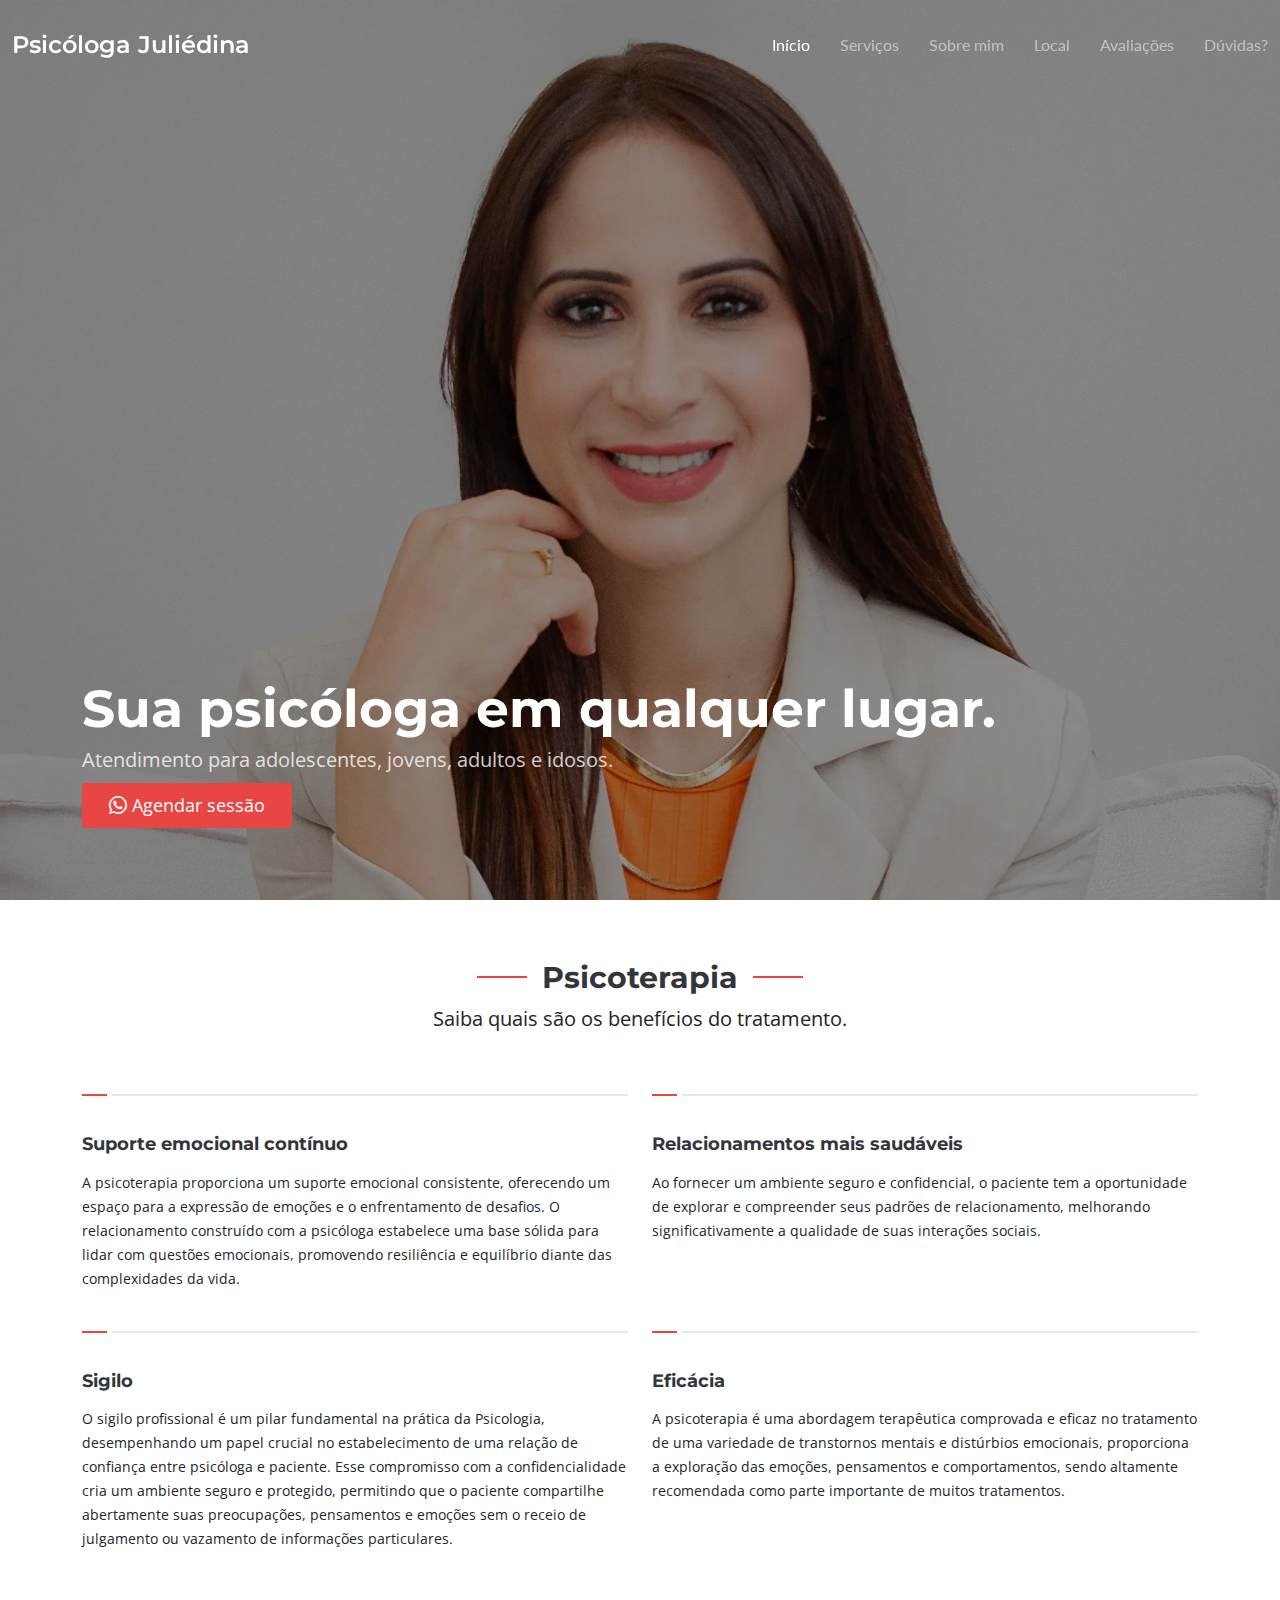
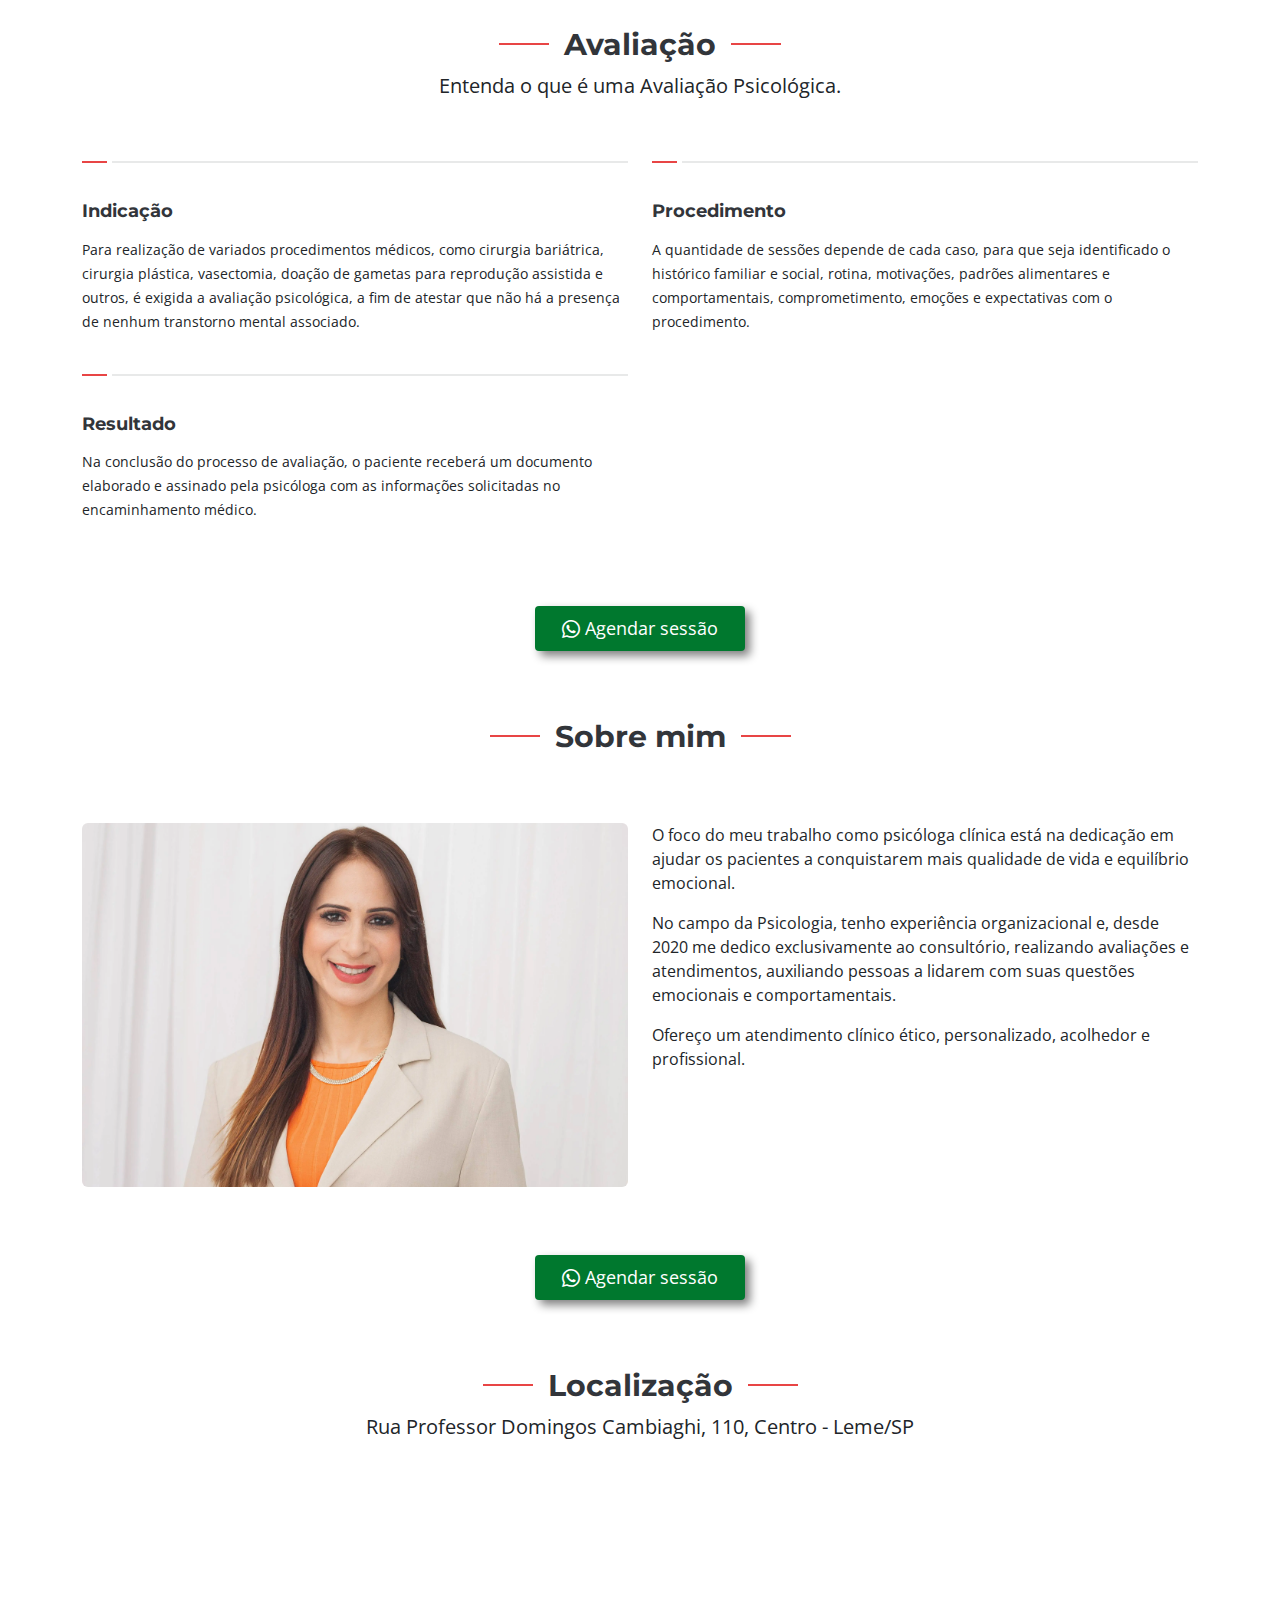
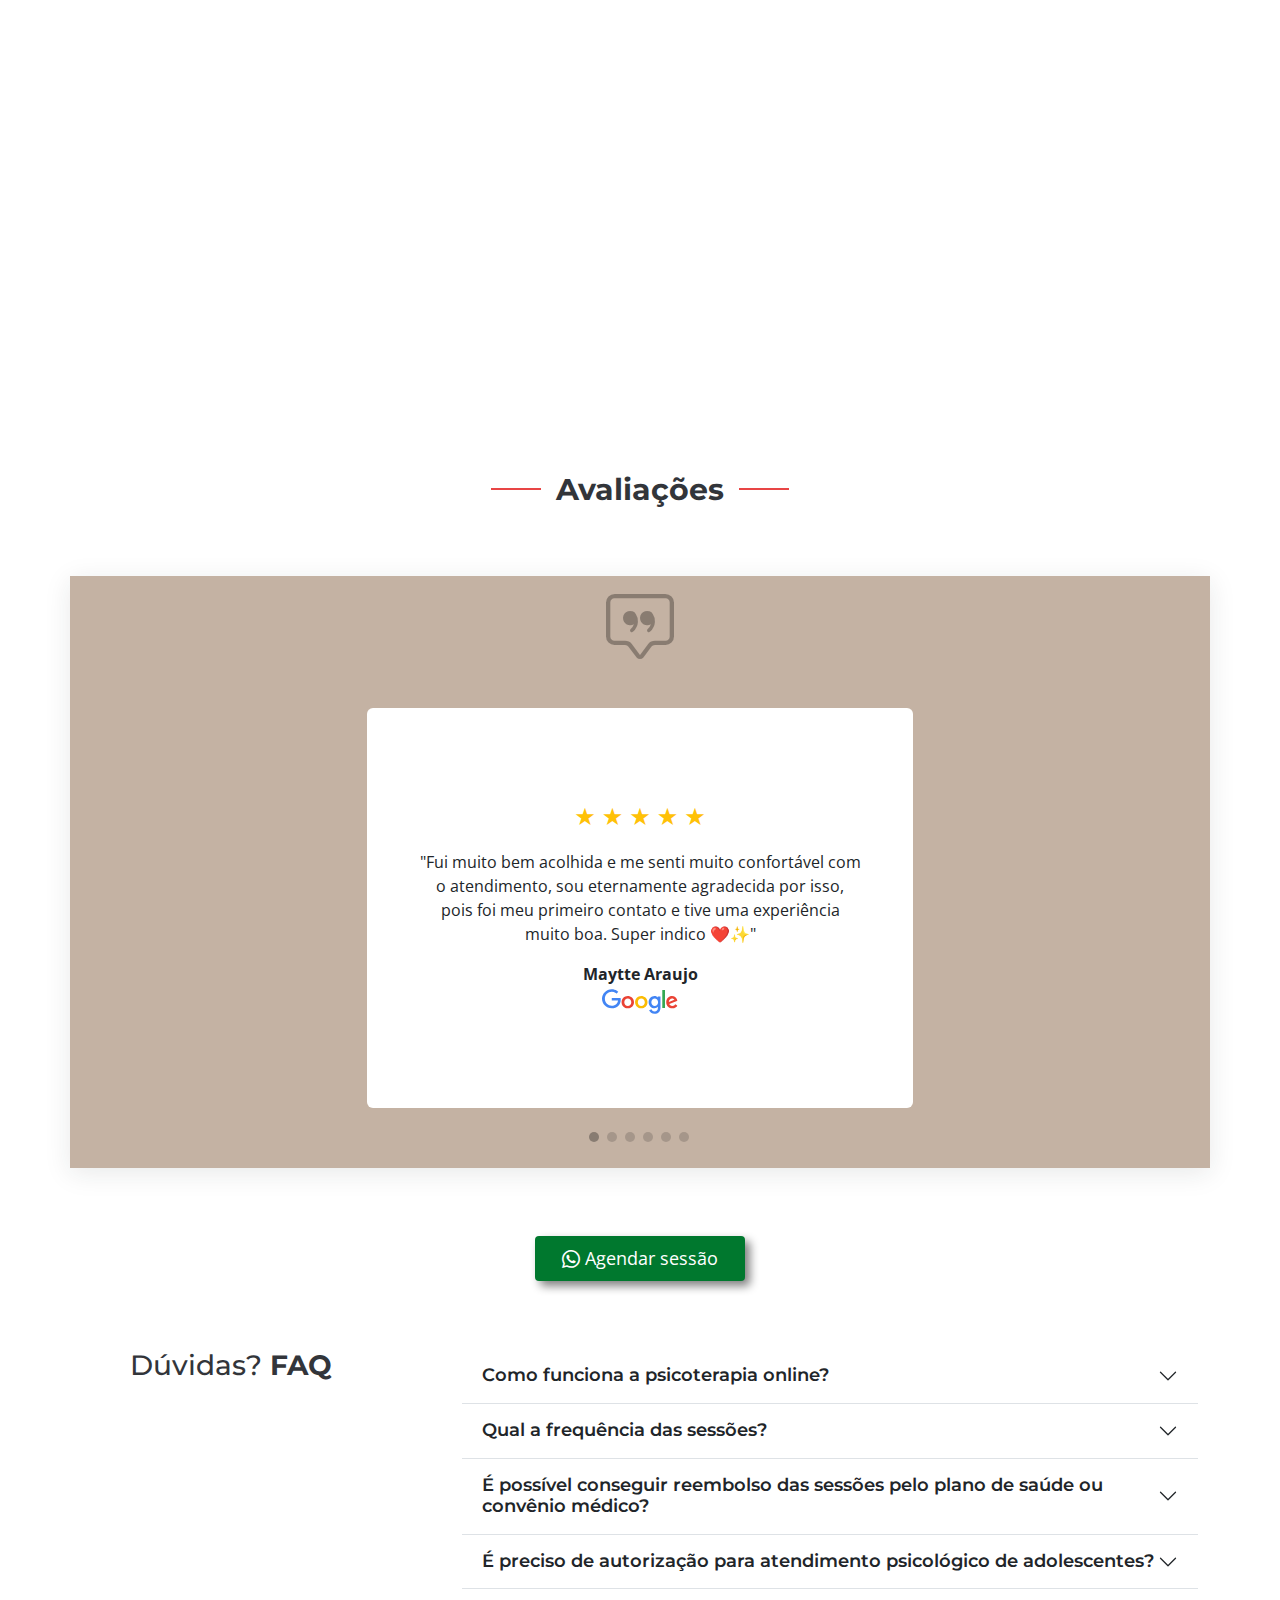
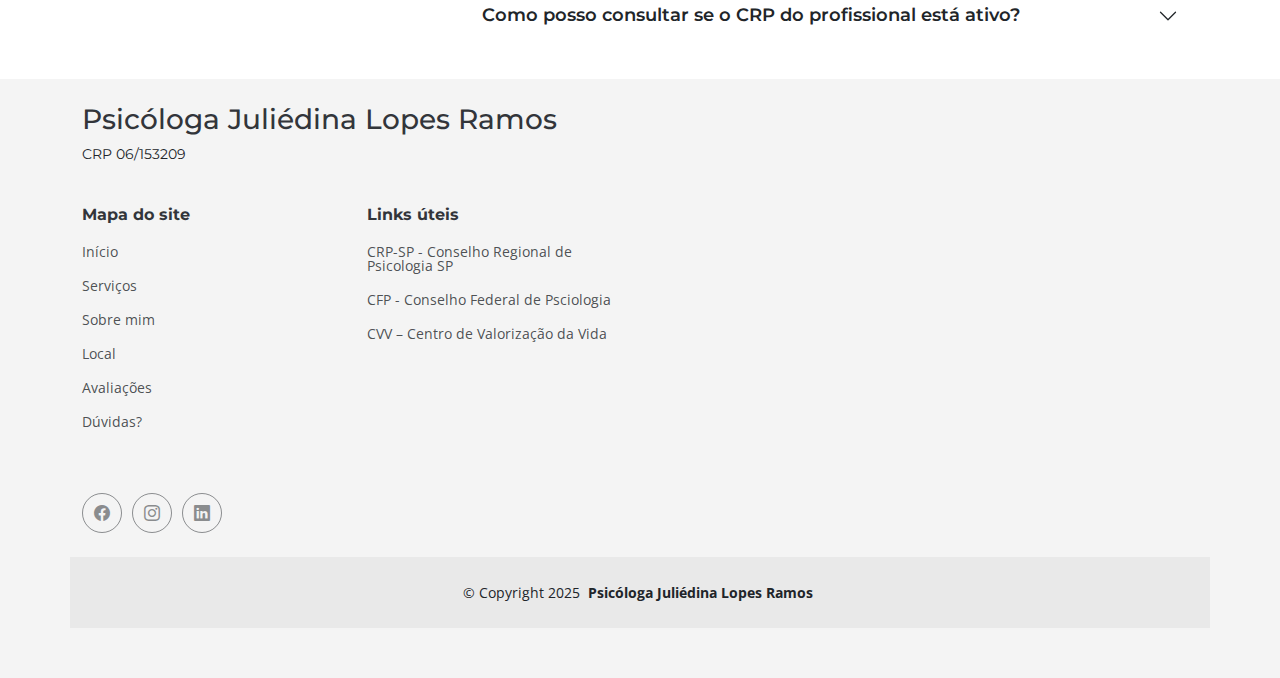
<file: index.html>
<!DOCTYPE html>
<html lang="pt-BR">

<head>
  <!-- Google tag (gtag.js) -->
  <script async src="https://www.googletagmanager.com/gtag/js?id=G-GBQQC4S2VZ"></script>
  <script>
    window.dataLayer = window.dataLayer || [];
    function gtag() { dataLayer.push(arguments); }
    gtag('js', new Date());

    gtag('config', 'G-GBQQC4S2VZ');
  </script>

  <!-- Google Tag Manager -->
  <script>(function (w, d, s, l, i) {
      w[l] = w[l] || []; w[l].push({
        'gtm.start':
          new Date().getTime(), event: 'gtm.js'
      }); var f = d.getElementsByTagName(s)[0],
        j = d.createElement(s), dl = l != 'dataLayer' ? '&l=' + l : ''; j.async = true; j.src =
          'https://www.googletagmanager.com/gtm.js?id=' + i + dl; f.parentNode.insertBefore(j, f);
    })(window, document, 'script', 'dataLayer', 'GTM-562Z96J4');</script>
  <!-- End Google Tag Manager -->

  <title>
    Psicóloga Juliédina - Terapia Online e Presencial
  </title>
  <link rel="alternate" hreflang="pt-br" href="https://psijuliedina.com/" />
  <link rel="canonical" href="https://psijuliedina.com/" />
  <link rel="icon" href="assets/img/favicon-32x32.png" sizes="32x32" />
  <link rel="icon" href="assets/img/android-chrome-192x192.png" sizes="192x192" />
  <link rel="apple-touch-icon" href="assets/img/apple-touch-icon.png" />
  <meta name="msapplication-TileImage" content="assets/img/favicon-32x32.png" />
  <meta name="viewport" content="user-scalable=yes, width=device-width, initial-scale=1">
  <meta http-equiv="content-Type" content="text/html; charset=UTF-8">

  <link rel="preconnect" href="//fonts.googleapis.com">
  <link rel="preconnect" href="//fonts.gstatic.com" crossorigin>

  <link rel="dns-prefetch" href="//fonts.googleapis.com">
  <link rel="dns-prefetch" href="//fonts.gstatic.com">
  <link rel="dns-prefetch" href="//ajax.googleapis.com">
  <link rel="dns-prefetch" href="//apis.google.com">
  <link rel="dns-prefetch" href="//google-analytics.com">
  <link rel="dns-prefetch" href="//www.google-analytics.com">
  <link rel="dns-prefetch" href="//ssl.google-analytics.com">
  <link rel="dns-prefetch" href="//cdn.jsdelivr.net">
  <link rel="dns-prefetch" href="//www.googletagmanager.com">
  <link rel="dns-prefetch" href="//googletagmanager.com">

  <link rel="preload" href="assets/img/profile.webp" as="image" media="(min-width: 769px)">
  <link rel="preload" href="assets/img/profile_mobile.webp" as="image" media="(max-width: 768px)">

  <link rel="preload"
    href="https://fonts.googleapis.com/css2?family=Open+Sans:ital,wght@0,300;0,400;0,500;0,600;0,700;0,800;1,300;1,400;1,500;1,600;1,700;1,800&family=Montserrat:ital,wght@0,100;0,200;0,300;0,400;0,500;0,600;0,700;0,800;0,900;1,100;1,200;1,300;1,400;1,500;1,600;1,700;1,800;1,900&family=Lato:ital,wght@0,100;0,300;0,400;0,700;0,900;1,100;1,300;1,400;1,700;1,900&display=swap"
    as="style" onload="this.onload=null;this.rel='stylesheet'">
  <noscript>
    <link
      href="https://fonts.googleapis.com/css2?family=Open+Sans:ital,wght@0,300;0,400;0,500;0,600;0,700;0,800;1,300;1,400;1,500;1,600;1,700;1,800&family=Montserrat:ital,wght@0,100;0,200;0,300;0,400;0,500;0,600;0,700;0,800;0,900;1,100;1,200;1,300;1,400;1,500;1,600;1,700;1,800;1,900&family=Lato:ital,wght@0,100;0,300;0,400;0,700;0,900;1,100;1,300;1,400;1,700;1,900&display=swap"
      rel="stylesheet">
  </noscript>

  <link href="https://cdn.jsdelivr.net/npm/bootstrap@5.3.3/dist/css/bootstrap.min.css" rel="stylesheet"
    integrity="sha384-QWTKZyjpPEjISv5WaRU9OFeRpok6YctnYmDr5pNlyT2bRjXh0JMhjY6hW+ALEwIH" crossorigin="anonymous">
  <link href="https://cdn.jsdelivr.net/npm/bootstrap-icons@1.11.3/font/bootstrap-icons.min.css" rel="stylesheet">

  <link href="assets/css/main.css" rel="stylesheet">

  <!-- SEO META TAGS -->
  <meta name="description"
    content="Psicóloga experiente no tratamento da ansiedade, depressão, conflitos e mais. Cuide da sua saúde mental. Agende sua terapia online ou presencial agora mesmo!" />
  <meta name="author" content="Psicóloga Juliédina" />
  <meta name='robots' content='index, follow, max-image-preview:large, max-snippet:-1, max-video-preview:-1' />

  <!-- Configuração Open Graph (OG) para Facebook e outras redes sociais -->
  <meta property="og:locale" content="pt_BR" />
  <meta property="og:type" content="website" />
  <meta property="og:title" content="Psicóloga Juliédina Lopes Ramos" />
  <meta property="og:description"
    content="Psicóloga experiente no tratamento da ansiedade, depressão, conflitos e mais. Cuide da sua saúde mental. Agende sua terapia online ou presencial agora mesmo!" />
  <meta property="og:url" content="https://psijuliedina.com/" />
  <meta property="og:site_name" content="Psicóloga Juliédina Lopes Ramos" />
  <meta property="article:modified_time" content="2024-03-16T15:30:00+00:00" />

  <!-- Imagem para Open Graph -->
  <meta property="og:image:secure_url" content="https://psijuliedina.com/assets/img/profile.webp" />
  <meta property="og:image:alt" content="Foto da Psicóloga Juliédina Lopes Ramos" />
  <meta property="og:image:width" content="1920" />
  <meta property="og:image:height" content="1080" />
  <meta property="og:image:type" content="image/webp" />

  <!-- Twitter Cards -->
  <meta name="twitter:card" content="summary_large_image" />
  <meta name="twitter:title" content="Psicóloga Juliédina Lopes Ramos" />
  <meta name="twitter:description"
    content="Psicóloga experiente no tratamento da ansiedade, depressão, conflitos e mais. Cuide da sua saúde mental. Agende sua terapia online ou presencial agora mesmo!" />
  <meta name="twitter:image" content="https://psijuliedina.com/assets/img/profile.webp" />
  <meta name="twitter:site" content="@psi.juliedina" />

  <!-- MARKETING: search console do google -->
  <meta name="google-site-verification" content="301bxRcfrz4Oo9YPdCYgLTEzeMSN3hRs3QXkvopNYYY" />
  <meta name="google" content="notranslate">
  <meta name="facebook-domain-verification" content="" />

  <script type="application/ld+json">
    {
      "@context": "https://schema.org",
      "@type": "WebPage",
      "@id": "https://psijuliedina.com/",
      "url": "https://psijuliedina.com/",
      "name": "Psicóloga Juliédina - Atendimento Clínico",
      "description": "Psicóloga experiente no tratamento da ansiedade, depressão, conflitos e mais. Cuide da sua saúde mental. Agende sua terapia online ou presencial agora mesmo!",
      "datePublished": "2024-03-16T15:00:00+00:00",
      "dateModified": "2024-03-16T15:30:00+00:00",
      "inLanguage": "pt-BR",
      "isPartOf": {
          "@type": "WebSite",
          "@id": "https://psijuliedina.com/#website",
          "url": "https://psijuliedina.com/",
          "name": "Psicóloga Juliédina",
          "inLanguage": "pt-BR"
      },
      "about": {
          "@type": "Person",
          "name": "Juliédina Lopes Ramos",
          "jobTitle": "Psicóloga Clínica",
          "email": "juliedinalopes@gmail.com",
          "telephone": "+55(19) 98845-2408",
          "address": {
              "@type": "PostalAddress",
              "streetAddress": "Simarelli Work - R. Prof. Domingos Cambiaghi, 110 - Sala 3",
              "addressLocality": "Leme",
              "addressRegion": "SP",
              "addressCountry": "BR",
              "postalCode": "13611-510"
          },
          "sameAs": [
              "https://www.facebook.com/psi.juliedina",
              "https://www.instagram.com/psi.juliedina",
              "https://www.linkedin.com/in/juli%C3%A9dina-lopes-ramos-868933276"
          ]
      },
      "primaryImageOfPage": {
          "@type": "ImageObject",
          "@id": "https://psijuliedina.com/#primaryimage",
          "url": "https://psijuliedina.com/assets/img/profile.webp",
          "contentUrl": "https://psijuliedina.com/assets/img/profile.webp",
          "inLanguage": "pt-BR",
          "width": 1920,
          "height": 1080
      },
      "image": [
          {
              "@type": "ImageObject",
              "@id": "https://psijuliedina.com/#secondaryimage",
              "url": "https://psijuliedina.com/assets/img/about.webp",
              "contentUrl": "https://psijuliedina.com/assets/img/about.webp",
              "inLanguage": "pt-BR",
              "width": 800,
              "height": 600
          }
      ],
      "breadcrumb": {
          "@type": "BreadcrumbList",
          "@id": "https://psijuliedina.com/#breadcrumb",
          "itemListElement": [
              {
                  "@type": "ListItem",
                  "position": 1,
                  "name": "Início",
                  "item": "https://psijuliedina.com/"
              }
          ]
      }
  }
  
</script>

  <style>
    .hero {
      background-image: url('assets/img/profile.webp');
      background-size: cover;
      background-position: center 100%;
    }

    h1 {
      font-family: 'Montserrat', sans-serif;
      font-size: 52px;
      color: #fff;
    }

    @media (max-width: 768px) {
      .hero {
        background-image: url('assets/img/profile_mobile.webp');
        background-position: center;
      }
    }
  </style>

</head>

<body class="index-page" data-bs-spy="scroll" data-bs-target="#navmenu">

  <!-- Google Tag Manager (noscript) -->
  <noscript><iframe src="https://www.googletagmanager.com/ns.html?id=GTM-562Z96J4" height="0" width="0"
      style="display:none;visibility:hidden"></iframe></noscript>
  <!-- End Google Tag Manager (noscript) -->

  <header id="header" class="header fixed-top d-flex align-items-center">
    <div id="container-header" class="container-fluid d-flex align-items-center justify-content-between">
      <a href="index.html" class="logo d-flex align-items-center me-auto me-xl-0">
        <h2>Psicóloga Juliédina</h2>
      </a>
      <nav id="navmenu" class="navmenu">
        <ul>
          <li><a href="index.html#hero" class="active">Início</a></li>
          <li><a href="index.html#services">Serviços</a></li>
          <li><a href="index.html#about">Sobre mim</a></li>
          <li><a href="index.html#local">Local</a></li>
          <li><a href="index.html#reviews">Avaliações</a></li>
          <li><a href="index.html#faq">Dúvidas?</a></li>
        </ul>
        <i class="mobile-nav-toggle d-xl-none bi bi-list"></i>
      </nav>

    </div>
  </header>

  <main id="main">
    <section id="hero" class="hero">
      <div class="background-image"></div>
      <div class="container">
        <div class="row">
          <div class="col-lg-10">
            <h1>Sua psicóloga em qualquer lugar.</h1>
            <p>Atendimento para adolescentes, jovens, adultos e idosos.</p>
          </div>
          <div class="col-lg-5">
            <a class="btn btn-contact" href="https://wa.me/5519988452408" target="_blank">
              <i class="bi bi-whatsapp"></i>
              Agendar sessão
            </a>
          </div>
        </div>
      </div>
    </section>

    <section id="services">
      <article class="services">
        <div class="container article-title">
          <h2>Psicoterapia</h2>
          <p>Saiba quais são os benefícios do tratamento.</p>
        </div>
        <div class="container">
          <div class="row gy-4">
            <div class="col-lg-6 ">
              <div class="service-item d-flex">
                <div>
                  <h3 class="title">Suporte emocional contínuo</h3>
                  <p class="description">A psicoterapia proporciona um suporte emocional consistente, oferecendo um
                    espaço
                    para
                    a expressão de emoções e o enfrentamento de desafios. O relacionamento construído com a psicóloga
                    estabelece uma base sólida para lidar com questões emocionais, promovendo resiliência e equilíbrio
                    diante das complexidades da vida.</p>
                </div>
              </div>
            </div>
            <div class="col-lg-6">
              <div class="service-item d-flex">
                <div>
                  <h3 class="title">Relacionamentos mais saudáveis</h3>
                  <p class="description">Ao fornecer um ambiente seguro e confidencial, o paciente tem a oportunidade de
                    explorar e
                    compreender seus padrões de relacionamento, melhorando significativamente a qualidade de suas
                    interações sociais.</p>
                </div>
              </div>
            </div>
            <div class="col-lg-6">
              <div class="service-item d-flex">
                <div>
                  <h3 class="title">Sigilo</h3>
                  <p class="description">O sigilo profissional é um pilar fundamental na prática da Psicologia,
                    desempenhando um papel
                    crucial no estabelecimento de uma relação de confiança entre psicóloga e paciente. Esse
                    compromisso com a confidencialidade cria um ambiente seguro e protegido, permitindo que o paciente
                    compartilhe abertamente suas preocupações, pensamentos e emoções sem o receio de julgamento ou
                    vazamento de informações particulares.</p>
                </div>
              </div>
            </div>
            <div class="col-lg-6">
              <div class="service-item d-flex">
                <div>
                  <h3 class="title">Eficácia</h3>
                  <p class="description">A psicoterapia é uma abordagem terapêutica comprovada e eficaz no tratamento de
                    uma variedade de
                    transtornos mentais e distúrbios emocionais, proporciona a exploração das emoções, pensamentos e
                    comportamentos, sendo
                    altamente recomendada como parte importante de muitos tratamentos.</p>
                </div>
              </div>
            </div>
          </div>
        </div>
      </article>

      <article class="services">
        <div class="container article-title">
          <h2>Avaliação</h2>
          <p>Entenda o que é uma Avaliação Psicológica.</p>
        </div>
        <div class="container">
          <div class="row gy-4">
            <div class="col-lg-6">
              <div class="service-item d-flex">
                <div>
                  <h3 class="title">Indicação</h3>
                  <p class="description">Para realização de variados procedimentos médicos, como cirurgia bariátrica,
                    cirurgia plástica, vasectomia,
                    doação de gametas para reprodução assistida e outros, é exigida a avaliação psicológica, a fim
                    de atestar que
                    não há a presença de nenhum transtorno mental associado.</p>
                </div>
              </div>
            </div>
            <div class="col-lg-6">
              <div class="service-item d-flex">
                <div>
                  <h3 class="title">Procedimento</h3>
                  <p class="description">A quantidade de sessões depende de cada caso, para que seja identificado o
                    histórico
                    familiar e social, rotina, motivações,
                    padrões
                    alimentares e comportamentais, comprometimento, emoções e expectativas com o procedimento.</p>
                </div>
              </div>
            </div>
            <div class="col-lg-6">
              <div class="service-item d-flex">
                <div>
                  <h3 class="title">Resultado</h3>
                  <p class="description">Na conclusão do processo de avaliação, o paciente receberá um documento
                    elaborado e assinado pela psicóloga com as informações
                    solicitadas
                    no encaminhamento médico.</p>
                </div>
              </div>
            </div>
          </div>
        </div>
      </article>
    </section>

    <div class="col-lg-12 text-center">
      <a class="btn cta" href="https://wa.me/5519988452408" target="_blank">
        <i class="bi bi-whatsapp"></i>
        Agendar sessão</a>
    </div>

    <section id="about">
      <article class="about">
        <div class="container article-title">
          <h2>Sobre mim</h2>
        </div>
        <div class="container">
          <div class="row gy-4">
            <div class="col-lg-6 ">
              <div class="image-container">
                <img src="assets/img/about.webp" loading="lazy" class="img-fluid rounded"
                  alt="Sobre Psicóloga Juliédina">
              </div>
            </div>
            <div class="col-lg-6">
              <div class="about-item d-flex">
                <div>
                  <p class="description">O foco do meu trabalho como psicóloga clínica está na dedicação em ajudar os
                    pacientes a
                    conquistarem mais
                    qualidade de vida e equilíbrio emocional.</p>
                  <p class="description">No campo da Psicologia, tenho experiência organizacional e, desde 2020 me
                    dedico exclusivamente ao consultório,
                    realizando avaliações e atendimentos, auxiliando pessoas a lidarem com suas questões emocionais e
                    comportamentais.</p>
                  <p class="description">Ofereço um atendimento clínico ético, personalizado, acolhedor e profissional.
                  </p>
                </div>
              </div>
            </div>
          </div>
        </div>
      </article>
    </section>

    <div class="col-lg-12 text-center">
      <a class="btn cta" href="https://wa.me/5519988452408" target="_blank">
        <i class="bi bi-whatsapp"></i>
        Agendar sessão</a>
    </div>

    <section id="local">
      <article class="local">
        <div class="container article-title">
          <h2>Localização</h2>
          <div class="col-lg-12 text-center">
            <p>Rua Professor Domingos Cambiaghi, 110, Centro - Leme/SP</p>
          </div>
        </div>
        <div class="container">
          <div class="col-lg-12">
            <div class="ratio ratio-16x9 google-maps rounded">
              <iframe title="Rua Professor Domingos Cambiaghi, 110, Centro - Leme/SP"
                aria-label="Rua Professor Domingos Cambiaghi, 110, Centro - Leme/SP"
                src="https://www.google.com/maps/embed?pb=!1m18!1m12!1m3!1d3694.427285548147!2d-47.384842885124925!3d-22.18586238538316!2m3!1f0!2f0!3f0!3m2!1i1024!2i768!4f13.1!3m3!1m2!1s0x94c80d05ec80e81d%3A0xdd6681cf41620c3c!2sPsic%C3%B3loga%20Juli%C3%A9dina%20Lopes%20Ramos%20-%20Leme%2C%20SP!5e0!3m2!1spt-BR!2sbr!4v1651454269956!5m2!1spt-BR!2sbr"
                allowfullscreen="allowfullscreen" loading="lazy" referrerpolicy="no-referrer-when-downgrade"
                aria-hidden="false"></iframe>
            </div>
          </div>
        </div>
      </article>
    </section>

    <section id="reviews">
      <article class="reviews">
        <div class="container article-title">
          <h2>Avaliações</h2>
        </div>
        <div class="container">
          <div class="row">
            <div class="quote"><i class="bi bi-chat-square-quote"></i></div>
            <div class="container col-lg-6">
              <div class="carousel slide" id="fade-quote-carousel" data-bs-ride="carousel" data-bs-interval="7000">
                <div class="carousel-indicators">
                  <button data-bs-target="#fade-quote-carousel" data-bs-slide-to="0" class="active"
                    aria-label="Slide 1"></button>
                  <button data-bs-target="#fade-quote-carousel" data-bs-slide-to="1" aria-label="Slide 2"></button>
                  <button data-bs-target="#fade-quote-carousel" data-bs-slide-to="2" aria-label="Slide 3"></button>
                  <button data-bs-target="#fade-quote-carousel" data-bs-slide-to="3" aria-label="Slide 4"></button>
                  <button data-bs-target="#fade-quote-carousel" data-bs-slide-to="4" aria-label="Slide 5"></button>
                  <button data-bs-target="#fade-quote-carousel" data-bs-slide-to="5" aria-label="Slide 6"></button>
                </div>
                <div class="carousel-inner">
                  <div class="carousel-item rounded active">
                    <div class="text-center mx-4 mx-md-5 carousel-item-container">
                      <p class="text-warning fs-4">&#9733; &#9733; &#9733; &#9733; &#9733;</p>
                      <p class="mx-1">"Fui muito bem acolhida e me senti muito confortável com o atendimento, sou
                        eternamente
                        agradecida por isso, pois foi meu primeiro contato e tive uma experiência muito boa. Super
                        indico
                        ❤️✨"
                      </p>
                      <p class="fw-bold mb-0">Maytte Araujo</p>
                      <a href="https://g.co/kgs/2HHPzqq" target="_blank">
                        <img src="assets/img/icon-google-multicolor.svg" height="32" width="75.550"
                          alt="Logo Google para abrir avaliação original">
                      </a>
                    </div>
                  </div>
                  <div class="carousel-item rounded">
                    <div class="text-center mx-4 mx-md-5 carousel-item-container">
                      <p class="text-warning fs-4">&#9733; &#9733; &#9733; &#9733; &#9733;</p>
                      <p class="mx-1">"Excelente profissional! Desde a primeira sessão, me senti muito à vontade e
                        acolhida. A
                        Ju
                        é sempre atenciosa e me ajuda muito a enxergar as coisas de diferentes formas. Em pouco tempo,
                        já
                        sinto
                        uma enorme evolução. Só tenho a parabenizar e agradecer pelo trabalho dela. Indico a todos, seu
                        único
                        arrependimento vai ser não ter conhecido ela antes rs ❤️"</p>
                      <p class="fw-bold mb-0">Jucicleide Silva</p>
                      <a href="https://g.co/kgs/Uc31Qnh" target="_blank">
                        <img src="assets/img/icon-google-multicolor.svg" height="32" width="75.550"
                          alt="Logo Google para abrir avaliação original">
                      </a>
                    </div>
                  </div>
                  <div class="carousel-item rounded">
                    <div class="text-center mx-4 mx-md-5 carousel-item-container">
                      <p class="text-warning fs-4">&#9733; &#9733; &#9733; &#9733; &#9733;</p>
                      <p class="mx-1">"A melhor profissional que eu pudesse escolher. Uma pessoa incrível. Não tenho
                        arrependimento algum!!!"</p>
                      <p class="fw-bold mb-0">Ingrid Orlandini</p>
                      <a href="https://g.co/kgs/oGkaZo5" target="_blank">
                        <img src="assets/img/icon-google-multicolor.svg" height="32" width="75.550"
                          alt="Logo Google para abrir avaliação original">
                      </a>
                    </div>
                  </div>
                  <div class="carousel-item rounded">
                    <div class="text-center mx-4 mx-md-5 carousel-item-container">
                      <p class="text-warning fs-4">&#9733; &#9733; &#9733; &#9733; &#9733;</p>
                      <p class="mx-1">"Ótima profissional...pontual e prestativa, nos faz refletir e nos ajuda nos
                        momentos de angústia. 5 estrelas para Juliédina."</p>
                      <p class="fw-bold mb-0">Miriam Bergamasco</p>
                      <a href="https://g.co/kgs/8rybA1L" target="_blank">
                        <img src="assets/img/icon-google-multicolor.svg" height="32" width="75.550"
                          alt="Logo Google para abrir avaliação original">
                      </a>
                    </div>
                  </div>
                  <div class="carousel-item rounded">
                    <div class="text-center mx-4 mx-md-5 carousel-item-container">
                      <p class="text-warning fs-4">&#9733; &#9733; &#9733; &#9733; &#9733;</p>
                      <p class="mx-1">"Estou muito satisfeito.
                        Altamente profissional, competente, discreta, pontual e capacitada"</p>
                      <p class="fw-bold mb-0">Alessandro Santos</p>
                      <a href="https://g.co/kgs/ssGTKa5" target="_blank">
                        <img src="assets/img/icon-google-multicolor.svg" height="32" width="75.550"
                          alt="Logo Google para abrir avaliação original">
                      </a>
                    </div>
                  </div>
                  <div class="carousel-item rounded">
                    <div class="text-center mx-4 mx-md-5 carousel-item-container">
                      <p class="text-warning fs-4">&#9733; &#9733; &#9733; &#9733; &#9733;</p>
                      <p class="mx-1">"Super recomendo! Faz toda a diferença na minha vida!!"</p>
                      <p class="fw-bold mb-0">Maria Gabriela Longo</p>
                      <a href="https://g.co/kgs/EkhzmEz" target="_blank">
                        <img src="assets/img/icon-google-multicolor.svg" height="32" width="75.550"
                          alt="Logo Google para abrir avaliação original">
                      </a>
                    </div>
                  </div>
                </div>
              </div>
            </div>
          </div>
        </div>
      </article>
    </section>

    <div class="col-lg-12 text-center">
      <a class="btn cta" href="https://wa.me/5519988452408" target="_blank">
        <i class="bi bi-whatsapp"></i>
        Agendar sessão</a>
    </div>

    <section id="faq">
      <article class="faq">
        <div class="container">
          <div class="row gy-4">
            <div class="col-lg-4">
              <div class="content px-xl-5">
                <h3><span>Dúvidas? </span><strong>FAQ</strong></h3>
              </div>
            </div>
            <div class="col-lg-8">
              <div class="accordion accordion-flush" id="accordionFlushExample">
                <div class="accordion-item">
                  <h4 class="accordion-header" id="flush-headingOne">
                    <button class="accordion-button collapsed faq" type="button" data-bs-toggle="collapse"
                      data-bs-target="#flush-collapseOne" aria-expanded="false" aria-controls="flush-collapseOne">
                      Como funciona a psicoterapia online?
                    </button>
                  </h4>
                  <div id="flush-collapseOne" class="accordion-collapse collapse" aria-labelledby="flush-headingOne"
                    data-bs-parent="#accordionFlushExample">
                    <div class="accordion-body">A psicoterapia online segue as mesmas diretrizes da modalidade
                      presencial,
                      onde são aplicados os mesmos métodos e técnicas psicológicas para atender as necessidades do
                      paciente.
                      Devido aos avanços tecnológicos, as pessoas podem desfrutar dos benefícios do tratamento
                      psicológico
                      sem saírem de casa.
                      No Brasil, os atendimentos à distância foram efetivamente
                      regulamentados pelo Conselho Federal de
                      Psicologia, através da <a target=_blank href="https://e-psi.cfp.org.br/resolucao-cfp-no-11-2018/"
                        rel="noreferrer noopener">Resolução
                        CFP Nº 11/2018</a>.
                    </div>
                  </div>
                </div>
                <div class="accordion-item">
                  <h4 class="accordion-header" id="flush-headingTwo">
                    <button class="accordion-button collapsed" type="button" data-bs-toggle="collapse"
                      data-bs-target="#flush-collapseTwo" aria-expanded="false" aria-controls="flush-collapseTwo">
                      Qual a frequência das sessões?
                    </button>
                  </h4>
                  <div id="flush-collapseTwo" class="accordion-collapse collapse" aria-labelledby="flush-headingTwo"
                    data-bs-parent="#accordionFlushExample">
                    <div class="accordion-body">
                      Normalmente, a psicoterapia é iniciada com sessões semanais, mas dependendo do caso do paciente, a
                      medida que obter melhora dos sintomas, é possível que as sessões passem a ser quinzenais.
                    </div>
                  </div>
                </div>
                <div class="accordion-item">
                  <h4 class="accordion-header" id="flush-headingThree">
                    <button class="accordion-button collapsed" type="button" data-bs-toggle="collapse"
                      data-bs-target="#flush-collapseThree" aria-expanded="false" aria-controls="flush-collapseThree">
                      É possível conseguir reembolso das sessões pelo plano de saúde ou convênio médico?
                    </button>
                  </h4>
                  <div id="flush-collapseThree" class="accordion-collapse collapse" aria-labelledby="flush-headingThree"
                    data-bs-parent="#accordionFlushExample">
                    <div class="accordion-body">
                      Sim, algumas categorias de contratos de plano de saúde e convênios médicos permitem a livre
                      escolha
                      de profissionais, como
                      psicólogos, que não fazem parte da rede credenciada. Para saber se você tem este direito, entre em
                      contato com a operadora de seu plano e verifique se seu contrato permite acesso a serviços de
                      livre escolha de prestadores que não pertençam à rede credenciada e quais condições e
                      procedimentos.
                      As regras de valor e prazo para reembolso variam de acordo com a operadora e contrato. Nesta
                      modalidade, o paciente faz o pagamento diretamente ao prestador, que emite o recibo e o paciente
                      solicita seu reembolso ao plano de saúde. É comum que seja solicitado um encaminhamento ou pedido
                      feito pelo médico assistente, que deve conter o CID (Classificação Internacional de Doenças) para
                      liberação das sessões.
                    </div>
                  </div>
                </div>
                <div class="accordion-item">
                  <h4 class="accordion-header" id="flush-headingFour">
                    <button class="accordion-button collapsed" type="button" data-bs-toggle="collapse"
                      data-bs-target="#flush-collapseFour" aria-expanded="false" aria-controls="flush-collapseFour">
                      É preciso de autorização para atendimento psicológico de adolescentes?
                    </button>
                  </h4>
                  <div id="flush-collapseFour" class="accordion-collapse collapse" aria-labelledby="flush-headingFour"
                    data-bs-parent="#accordionFlushExample">
                    <div class="accordion-body">
                      Sim, os pacientes menores de 18 anos devem obter autorização por escrito
                      de, ao menos, um
                      dos responsáveis legais, conforme Artigo 12, item I da
                      <a target=_blank
                        href="https://www.in.gov.br/en/web/dou/-/resolucao-n-13-de-15-de-junho-de-2022-408911936"
                        rel="noreferrer noopener">Resolução CFP Nº
                        13/2022</a>.
                    </div>
                  </div>
                </div>
                <div class="accordion-item">
                  <h4 class="accordion-header" id="flush-headingFive">
                    <button class="accordion-button collapsed" type="button" data-bs-toggle="collapse"
                      data-bs-target="#flush-collapseFive" aria-expanded="false" aria-controls="flush-collapseFive">
                      Como posso consultar se o CRP do profissional está ativo?
                    </button>
                  </h4>
                  <div id="flush-collapseFive" class="accordion-collapse collapse" aria-labelledby="flush-headingFour"
                    data-bs-parent="#accordionFlushExample">
                    <div class="accordion-body">
                      O Conselho Federal de Psicologia (CFP) fornece em seu site uma área para consulta de profissionais
                      e
                      você pode acessar minha inscrição pelo link <a target=_blank
                        href="https://cadastro.cfp.org.br/visualizar.html?profissional=qRVh%2B581Y%2B%2FlDLotNCVoZ%2BPdKOc0k%2F8UcTuS0WFOyKI%3D"
                        rel="noreferrer noopener">CRP 06/153209</a>.
                    </div>
                  </div>
                </div>
              </div>
            </div>
          </div>
        </div>
      </article>
    </section>

  </main>

  <footer id="footer" class="footer">
    <div class="container footer-top">
      <div class="row gy-4">
        <div class="col-lg-12 footer-about">
          <h3>Psicóloga Juliédina Lopes Ramos</h3>
          <p>CRP 06/153209</p>
        </div>
        <div class="col-lg-3 footer-links">
          <h4>Mapa do site</h4>
          <ul>
            <li><a href="index.html#hero">Início</a></li>
            <li><a href="index.html#services">Serviços</a></li>
            <li><a href="index.html#about">Sobre mim</a></li>
            <li><a href="index.html#local">Local</a></li>
            <li><a href="index.html#reviews">Avaliações</a></li>
            <li><a href="index.html#faq">Dúvidas?</a></li>
          </ul>
        </div>
        <div class="col-lg-3 footer-links">
          <h4>Links úteis</h4>
          <ul>
            <li><a href="https://www.crpsp.org/" target="_blank" rel="noreferrer noopener">CRP-SP - Conselho Regional de
                Psicologia SP</a></li>
            <li><a href="https://site.cfp.org.br/" target="_blank" rel="noreferrer noopener">CFP - Conselho Federal de
                Psciologia</a></li>
            <li><a href="https://cvv.org.br/" target="_blank" rel="noreferrer noopener">CVV – Centro de Valorização da
                Vida</a></li>
          </ul>
        </div>
        <div class="social-links d-flex mt-4">
          <a href="https://www.facebook.com/psi.juliedina" target="_blank" rel="noreferrer noopener"
            aria-label="Acesso para o Facebook"><i class="bi bi-facebook"></i></a>
          <a href="https://www.instagram.com/psi.juliedina" target="_blank" rel="noreferrer noopener"
            aria-label="Acesso para o Instagram"><i class="bi bi-instagram"></i></a>
          <a href="https://www.linkedin.com/in/juli%C3%A9dina-lopes-ramos-868933276" rel="noreferrer noopener"
            target="_blank" aria-label="Acesso para o LinkedIn"><i class="bi bi-linkedin"></i></a>
        </div>
      </div>
    </div>
    <div class="container copyright text-center mt-4">
      <p>&copy; <span>Copyright 2025</span> <strong class="px-1">Psicóloga Juliédina Lopes Ramos</strong></p>
    </div>

  </footer>

  <div class="fabs-container">
    <a href="https://api.whatsapp.com/send?phone=5519988452408" target="_blank" class="fab fabm-whatsapp">
      <img src="assets/img/icon-whatsapp-white-o.svg" width="28" height="28" alt="Botão para abrir WhatsApp">
    </a>
  </div>

  <script src="https://cdn.jsdelivr.net/npm/bootstrap@5.3.3/dist/js/bootstrap.bundle.min.js"
    integrity="sha384-YvpcrYf0tY3lHB60NNkmXc5s9fDVZLESaAA55NDzOxhy9GkcIdslK1eN7N6jIeHz"
    crossorigin="anonymous"></script>

  <script src="assets/js/main.js"></script>

</body>

</html>
</file>
<file: assets/css/main.css>
:root {
  --default-font: "Open Sans", system-ui, -apple-system, "Segoe UI", Roboto, "Helvetica Neue", Arial, "Noto Sans", "Liberation Sans", sans-serif, "Apple Color Emoji", "Segoe UI Emoji", "Segoe UI Symbol", "Noto Color Emoji";
  --heading-font: "Montserrat", sans-serif;
  --nav-font: "Lato", sans-serif;
}

/* Global Colors */
:root {
  --background-color: #ffffff;
  --background-color-rgb: 255, 255, 255;
  --default-color: #212529;
  --default-color-rgb: 33, 37, 41;
  --primary-color: #e84545;
  --primary-color-rgb: 232, 69, 69;
  --secondary-color: #32353a;
  --secondary-color-rgb: 50, 53, 58;
  --contrast-color: #ffffff;
  --contrast-color-rgb: 255, 255, 255;
}

/* Nav Menu Colors */
:root {
  --nav-color: #3a3939;
  --nav-hover-color: #e84545;
  --nav-dropdown-color: #3a3939;
  --nav-dropdown-hover-color: #e84545;
  --nav-dropdown-background-color: #ffffff;
  --nav-mobile-background-color: #ffffff;
}

/* Smooth scroll */
:root {
  scroll-behavior: smooth;
}

body {
  color: var(--default-color);
  background-color: var(--background-color);
  font-family: var(--default-font);
}

a {
  color: var(--primary-color);
  text-decoration: none;
  transition: 0.3s;
}

a:hover {
  color: rgba(var(--primary-color-rgb), 0.7);
  text-decoration: none;
}

h1,
h2,
h3,
h4,
h5,
h6 {
  color: var(--secondary-color);
  font-family: var(--heading-font);
}

section {
  color: var(--default-color);
  background-color: var(--background-color);
  padding: 30px 0;
  overflow: clip;
}

article {
  color: var(--default-color);
  background-color: var(--background-color);
  padding: 30px 0;
  overflow: clip;
}

.article-title {
  text-align: center;
  padding-bottom: 60px;
}

.article-title h2 {
  font-size: 30px;
  font-weight: 700;
  position: relative;
}

.article-title h2:before,
.article-title h2:after {
  content: "";
  width: 50px;
  height: 2px;
  background: var(--primary-color);
  display: inline-block;
}

.article-title h2:before {
  margin: 0 15px 10px 0;
}

.article-title h2:after {
  margin: 0 0 10px 15px;
}

.article-title p {
  margin-bottom: 0;
  font-size: 20px;
}

.header {
  --background-color: #ffffff;
  color: var(--default-color);
  background-color: var(--background-color);
  padding: 15px 0;
  transition: all 0.5s;
  z-index: 997;
}

.header .logo img {
  max-height: 40px;
  margin-right: 6px;
}

.header .logo h2 {
  font-size: 24px;
  margin: 0;
  font-weight: 600;
  color: var(--secondary-color);
}

.header .logo span {
  color: var(--primary-color);
  font-size: 24px;
  font-weight: 600;
  padding-left: 3px;
}

.header .btn-getstarted,
.header .btn-getstarted:focus {
  color: var(--contrast-color);
  background: var(--primary-color);
  font-size: 14px;
  padding: 8px 26px;
  margin: 0;
  border-radius: 4px;
  transition: 0.3s;
}

.header .btn-getstarted:hover,
.header .btn-getstarted:focus:hover {
  color: var(--contrast-color);
  background: rgba(var(--primary-color-rgb), 0.85);
}

@media (max-width: 1200px) {
  .header .logo {
    order: 1;
  }

  .header .btn-getstarted {
    order: 2;
    margin: 0 15px 0 0;
    padding: 6px 20px;
  }

  .header .navmenu {
    order: 3;
  }
}

.scrolled .header {
  --background-color: #ffffff;
  --secondary-color: #444444;
  --nav-color: #444444;
  --nav-hover-color: #e84545;
  box-shadow: 0 0 30px 10px rgba(0, 0, 0, 0.1);
}

section {
  scroll-margin-top: 90px;
}

@media (max-width: 1199px) {
  section {
    scroll-margin-top: 66px;
  }
}

.index-page .header {
  --background-color: rgba(255, 255, 255, 0);
  --secondary-color: #ffffff;
  --nav-color: rgba(255, 255, 255, 0.515);
  --nav-hover-color: #ffffff;
}

.index-page.scrolled .header {
  --background-color: #ffffff;
  --secondary-color: #444444;
  --nav-color: #444444;
  --nav-hover-color: #d83535;
}

@media (min-width: 1200px) {
  .navmenu {
    padding: 0;
  }

  .navmenu ul {
    margin: 0;
    padding: 0;
    display: flex;
    list-style: none;
    align-items: center;
  }

  .navmenu li {
    position: relative;
  }

  .navmenu a,
  .navmenu a:focus {
    color: var(--nav-color);
    padding: 18px 15px;
    font-size: 16px;
    font-family: var(--nav-font);
    font-weight: 400;
    display: flex;
    align-items: center;
    justify-content: space-between;
    white-space: nowrap;
    transition: 0.3s;
  }

  .navmenu a i,
  .navmenu a:focus i {
    font-size: 12px;
    line-height: 0;
    margin-left: 5px;
    transition: 0.3s;
  }

  .navmenu li:last-child a {
    padding-right: 0;
  }

  .navmenu li:hover>a,
  .navmenu .active,
  .navmenu .active:focus {
    color: var(--nav-hover-color);
  }

  .navmenu .dropdown ul {
    margin: 0;
    padding: 10px 0;
    background: var(--nav-dropdown-background-color);
    display: block;
    position: absolute;
    visibility: hidden;
    left: 14px;
    top: 130%;
    opacity: 0;
    transition: 0.3s;
    border-radius: 4px;
    z-index: 99;
  }

  .navmenu .dropdown ul li {
    min-width: 200px;
  }

  .navmenu .dropdown ul a {
    padding: 10px 20px;
    font-size: 15px;
    text-transform: none;
    color: var(--nav-dropdown-color);
  }

  .navmenu .dropdown ul a i {
    font-size: 12px;
  }

  .navmenu .dropdown ul a:hover,
  .navmenu .dropdown ul .active:hover,
  .navmenu .dropdown ul li:hover>a {
    color: var(--nav-dropdown-hover-color);
  }

  .navmenu .dropdown:hover>ul {
    opacity: 1;
    top: 100%;
    visibility: visible;
  }

  .navmenu .dropdown .dropdown ul {
    top: 0;
    left: -90%;
    visibility: hidden;
  }

  .navmenu .dropdown .dropdown:hover>ul {
    opacity: 1;
    top: 0;
    left: -100%;
    visibility: visible;
  }

  .navmenu .dd-box-shadow {
    box-shadow: 0px 0px 30px rgba(var(--default-color-rgb), 0.15);
  }
}

@media (max-width: 1199px) {
  .mobile-nav-toggle {
    color: var(--nav-color);
    font-size: 28px;
    line-height: 0;
    margin-right: 10px;
    cursor: pointer;
    transition: color 0.3s;
  }

  .navmenu {
    padding: 0;
    z-index: 9997;
  }

  .navmenu ul {
    display: none;
    position: absolute;
    inset: 60px 20px 20px 20px;
    padding: 10px 0;
    margin: 0;
    border-radius: 6px;
    background-color: var(--nav-mobile-background-color);
    overflow-y: auto;
    transition: 0.3s;
    z-index: 9998;
    box-shadow: 0px 0px 30px rgba(var(--default-color-rgb), 0.1);
  }

  .navmenu a,
  .navmenu a:focus {
    color: var(--nav-dropdown-color);
    padding: 10px 20px;
    font-family: var(--nav-font);
    font-size: 17px;
    font-weight: 500;
    display: flex;
    align-items: center;
    justify-content: space-between;
    white-space: nowrap;
    transition: 0.3s;
  }

  .navmenu a i,
  .navmenu a:focus i {
    font-size: 12px;
    line-height: 0;
    margin-left: 5px;
    width: 30px;
    height: 30px;
    display: flex;
    align-items: center;
    justify-content: center;
    border-radius: 50%;
    transition: 0.3s;
    background-color: rgba(var(--primary-color-rgb), 0.1);
  }

  .navmenu a i:hover,
  .navmenu a:focus i:hover {
    background-color: var(--primary-color);
    color: var(--contrast-color);
  }

  .navmenu a:hover,
  .navmenu .active,
  .navmenu .active:focus {
    color: var(--nav-dropdown-hover-color);
  }

  .navmenu .active i,
  .navmenu .active:focus i {
    background-color: var(--primary-color);
    color: var(--contrast-color);
    transform: rotate(180deg);
  }

  .navmenu .dropdown ul {
    position: static;
    display: none;
    z-index: 99;
    padding: 10px 0;
    margin: 10px 20px;
    background-color: var(--nav-dropdown-background-color);
    transition: all 0.5s ease-in-out;
  }

  .navmenu .dropdown ul ul {
    background-color: rgba(33, 37, 41, 0.1);
  }

  .navmenu .dropdown>.dropdown-active {
    display: block;
    background-color: rgba(33, 37, 41, 0.03);
  }

  .mobile-nav-active {
    overflow: hidden;
  }

  .mobile-nav-active .mobile-nav-toggle {
    color: #fff;
    position: absolute;
    font-size: 32px;
    top: 15px;
    right: 15px;
    margin-right: 0;
    z-index: 9999;
  }

  .mobile-nav-active .navmenu {
    position: fixed;
    overflow: hidden;
    inset: 0;
    background: rgba(33, 37, 41, 0.8);
    transition: 0.3s;
  }

  .mobile-nav-active .navmenu>ul {
    display: block;
  }
}

.footer {
  --background-color: #f4f4f4;
  color: var(--default-color);
  background-color: var(--background-color);
  font-size: 14px;
  padding-bottom: 50px;
}

.footer .footer-about .logo {
  line-height: 0;
  margin-bottom: 25px;
}

.footer .footer-about .logo img {
  max-height: 40px;
  margin-right: 6px;
}

.footer .footer-about .logo span {
  color: var(--secondary-color);
  font-size: 30px;
  font-weight: 700;
  letter-spacing: 1px;
  font-family: var(--heading-font);
}

.footer .footer-about p {
  font-size: 14px;
  font-family: var(--heading-font);
}

.footer .social-links a {
  display: flex;
  align-items: center;
  justify-content: center;
  width: 40px;
  height: 40px;
  border-radius: 50%;
  border: 1px solid rgba(var(--default-color-rgb), 0.5);
  font-size: 16px;
  color: rgba(var(--default-color-rgb), 0.5);
  margin-right: 10px;
  transition: 0.3s;
}

.footer .social-links a:hover {
  color: var(--primary-color);
  border-color: var(--primary-color);
}

.footer h4 {
  color: var(--secondary-color);
  font-size: 16px;
  font-weight: bold;
  position: relative;
  padding-bottom: 12px;
}

.footer .footer-links {
  margin-bottom: 30px;
}

.footer .footer-links ul {
  list-style: none;
  padding: 0;
  margin: 0;
}

.footer .footer-links ul i {
  padding-right: 2px;
  font-size: 12px;
  line-height: 0;
}

.footer .footer-links ul li {
  padding: 10px 0;
  display: flex;
  align-items: center;
}

.footer .footer-links ul li:first-child {
  padding-top: 0;
}

.footer .footer-links ul a {
  color: rgba(var(--default-color-rgb), 0.8);
  display: inline-block;
  line-height: 1;
}

.footer .footer-links ul a:hover {
  color: var(--primary-color);
}

.footer .footer-contact p {
  margin-bottom: 5px;
}

.footer .copyright {
  padding-top: 25px;
  padding-bottom: 25px;
  background-color: rgba(var(--default-color-rgb), 0.05);
}

.footer .copyright p {
  margin-bottom: 0;
}

.footer .credits {
  margin-top: 6px;
  font-size: 13px;
}

.hero {
  --default-color: #ffffff;
  --default-color-rgb: 255, 255, 255;
  --background-color: #000000;
  --background-color-rgb: 0, 0, 0;
  width: 100%;
  min-height: 100vh;
  position: relative;
  padding: 160px 0 80px 0;
  display: flex;
  align-items: center;
  justify-content: center;
}

.hero .background-image {
  position: absolute;
  inset: 0;
  background-image: url('../img/profile.webp');
  background-size: cover;
  background-position: center 100%;
  height: 100vh;
  z-index: 1;
}

.hero:before {
  content: "";
  background: rgba(var(--background-color-rgb), 0.4);
  position: absolute;
  inset: 0;
  z-index: 2;
}

.hero .container {
  position: absolute;
  bottom: 64px;
  z-index: 3;
}

.hero h1 {
  color: var(--contrast-color);
  margin: 0;
  font-size: 52px;
  font-weight: 700;
}

.hero h3 {
  color: var(--contrast-color);
  margin: 10px 0px;
  font-size: 34px;
  font-weight: 500;
}

.hero p {
  color: rgba(var(--default-color-rgb), 0.8);
  margin: 5px 0 0 0;
  font-size: 20px;
}

.hero .btn-contact {
  color: var(--contrast-color);
  background: var(--primary-color);
  font-size: 18px;
  padding: 8px 26px;
  margin: 8px 0px;
  border-radius: 4px;
  transition: 0.3s;
}

@media (max-width: 768px) {
  .hero .background-image {
    background-image: url('../img/profile_mobile.webp');
    background-position: center;
  }

  .hero h1 {
    font-size: 40px;
  }

  .hero h2 {
    font-size: 32px;
  }

  .hero p {
    font-size: 18px;
  }

  .hero .container {
    bottom: 16px;
  }
}

.services .service-item {
  position: relative;
  padding-top: 40px;
}

.services .service-item:before {
  content: "";
  position: absolute;
  top: 0;
  left: 0;
  right: 0;
  height: 2px;
  background: rgba(var(--default-color-rgb), 0.1);
}

.services .service-item::after {
  content: "";
  position: absolute;
  top: 0;
  left: 0;
  width: 30px;
  height: 2px;
  background: var(--primary-color);
  border-right: 5px solid var(--background-color);
}

.services .service-item .icon {
  width: 48px;
  height: 48px;
  position: relative;
  margin-right: 50px;
  line-height: 0;
}

.services .service-item .icon i {
  color: rgba(var(--default-color-rgb), 0.7);
  font-size: 56px;
  transition: ease-in-out 0.3s;
  z-index: 2;
  position: relative;
}

.services .service-item .icon:before {
  position: absolute;
  content: "";
  height: 30px;
  width: 30px;
  background: rgba(var(--primary-color-rgb), 0.3);
  border-radius: 50px;
  z-index: 1;
  bottom: -15px;
  right: -15px;
  transition: 0.3s;
}

.services .service-item .title {
  font-weight: 700;
  margin-bottom: 15px;
  font-size: 18px;
}

.services .service-item .title a {
  color: var(--secondary-color);
}

.services .service-item .title a:hover {
  color: var(--primary-color);
}

.services .service-item .description {
  line-height: 24px;
  font-size: 14px;
}

.image-container {
  position: relative;
  padding-top: 66.66%;
  /* Proporção 3:2 (600x400) - ajuste conforme a proporção da sua imagem */
  overflow: hidden;
  /* Garante que a imagem não ultrapasse o contêiner */
}

.image-container img {
  position: absolute;
  top: 0;
  left: 0;
  width: 100%;
  height: 100%;
  object-fit: cover;
  /* Garante que a imagem cubra o espaço sem distorcer */
}

.faq .accordion-button {
  font-weight: 600;
  font-size: 18px;
}

.faq .accordion-button:not(.collapsed) {
  color: var(--primary-color);
}

.faq .accordion-body {
  font-size: 15px;
  color: rgba(var(--default-color-rgb), 0.7);
}

.reviews .container .row {
  box-shadow: 0px 5px 25px 0px rgba(var(--default-color-rgb), 0.1);
  background-color: #c4b2a3;
}

.quote {
  color: rgba(0, 0, 0, 0.3);
  text-align: center;
  font-size: 68px;
  margin-bottom: 30px;
}

#fade-quote-carousel.carousel {
  padding-bottom: 60px;
}

#fade-quote-carousel.carousel .carousel-inner .carousel-item {
  opacity: 1;
  transition: transform 0.6s ease;
  background-color: #ffffff;
}

#fade-quote-carousel.carousel .carousel-inner .carousel-item.active {
  opacity: 1;
  transition: transform 0.6s ease;
}

#fade-quote-carousel.carousel .carousel-indicators {
  bottom: 10px;
}

#fade-quote-carousel.carousel .carousel-indicators>button {
  background-color: #887c72;
  border: none;
  width: 10px;
  height: 10px;
  border-radius: 50%;
  margin-right: 5px;
}

.carousel-item-container {
  height: 400px !important;
  overflow: hidden;
  display: flex;
  flex-direction: column;
  justify-content: center;
  align-items: center;
  text-align: center;
}

.carousel-item {
  align-items: center;
}

.google-maps {
  position: relative;
  width: 100%;
  height: 0;
  padding-bottom: 450px;
  overflow: hidden;
}

.google-maps iframe {
  position: absolute;
  border: 0;
  top: 0;
  width: 100%;
  height: 100%;
}

.cta {
  color: #fff;
  background-color: #00782e;
  font-size: 18px;
  padding: 8px 26px;
  margin: 8px 0px;
  border-radius: 4px;
  transition: 0.3s;
  text-decoration: none;
  box-shadow: 5px 5px 10px grey;
}

.cta:hover {
  color: #fff;
  background-color: #00A33F;
}

.fabs-container {
  position: fixed;
  visibility: hidden;
  opacity: 0;
  right: 15px;
  bottom: 90px;
  transition: bottom 450ms ease;
  z-index: 99;
}

.fabs-container.active {
  visibility: visible;
  opacity: 1;
}

.fabs-container .fab {
  width: 56px;
  height: 56px;
  color: #fff;
  border-radius: 50%;
  display: flex;
  align-items: center;
  justify-content: center;
  margin-bottom: 10px;
}

.fabs-container .fab:last-child {
  margin-bottom: 0;
}

.fabs-container .fabm-whatsapp {
  background-color: #25d366; 
}

.fabm-whatsapp img {
  pointer-events: none; /* Faz o clique sempre atingir o <a> */
}
</file>
